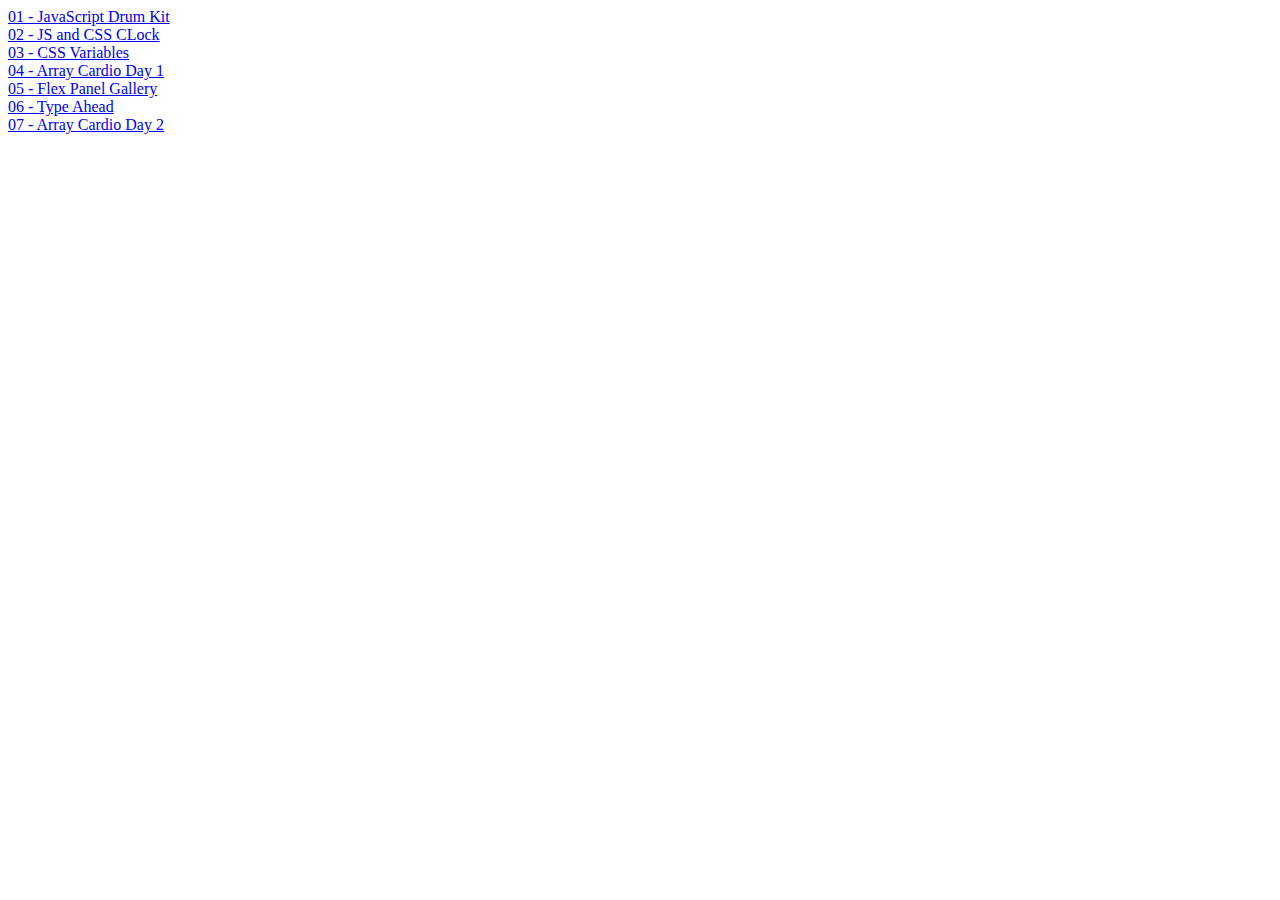
<file: index.html>
<!DOCTYPE html>
<html lang="en">

<head>
    <meta charset="UTF-8">
    <meta name="viewport" content="width=device-width, initial-scale=1.0">
    <link rel="stylesheet" href="style.css">
    <title>Javascript 30</title>
</head>

<body>
    <div class="links">
        <a href="./01 - JavaScript Drum Kit/index.html">01 - JavaScript Drum Kit</a>
        <a href="./02 - JS and CSS Clock/index.html">02 - JS and CSS CLock</a>
        <a href="./03 - CSS Variables/index.html">03 - CSS Variables</a>
        <a href="./04 - Array Cardio Day 1/index.html">04 - Array Cardio Day 1</a>
        <a href="./05 - Flex Panel Gallery/index.html">05 - Flex Panel Gallery</a>
        <a href="./06 - Type Ahead/index.html">06 - Type Ahead</a>
        <a href="./07 - Array Cardio Day 2/index.html">07 - Array Cardio Day 2</a>
    </div>
</body>

</html>
</file>
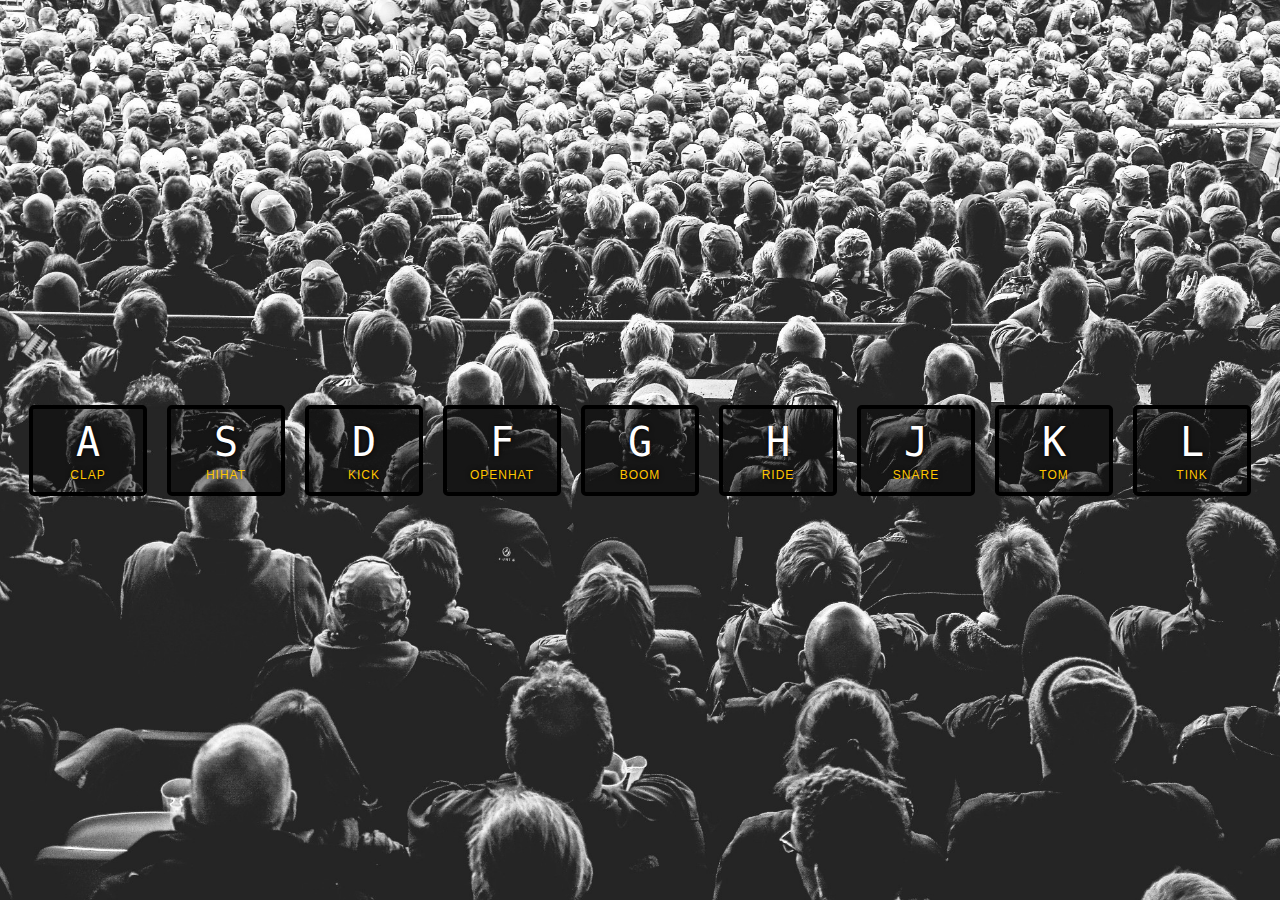
<file: 01 - JavaScript Drum Kit/index.html>
<!DOCTYPE html>
<html lang="en">

<head>
    <meta charset="UTF-8">
    <title>JS Drum Kit</title>
    <link rel="stylesheet" href="styles.css">
    <link rel="icon" href="https://fav.farm/🔥" />
</head>

<body>


    <div class="keys">
        <div data-key="65" class="key">
            <kbd>A</kbd>
            <span class="sound">clap</span>
        </div>
        <div data-key="83" class="key">
            <kbd>S</kbd>
            <span class="sound">hihat</span>
        </div>
        <div data-key="68" class="key">
            <kbd>D</kbd>
            <span class="sound">kick</span>
        </div>
        <div data-key="70" class="key">
            <kbd>F</kbd>
            <span class="sound">openhat</span>
        </div>
        <div data-key="71" class="key">
            <kbd>G</kbd>
            <span class="sound">boom</span>
        </div>
        <div data-key="72" class="key">
            <kbd>H</kbd>
            <span class="sound">ride</span>
        </div>
        <div data-key="74" class="key">
            <kbd>J</kbd>
            <span class="sound">snare</span>
        </div>
        <div data-key="75" class="key">
            <kbd>K</kbd>
            <span class="sound">tom</span>
        </div>
        <div data-key="76" class="key">
            <kbd>L</kbd>
            <span class="sound">tink</span>
        </div>
    </div>

    <audio data-key="65" src="sounds/clap.wav"></audio>
    <audio data-key="83" src="sounds/hihat.wav"></audio>
    <audio data-key="68" src="sounds/kick.wav"></audio>
    <audio data-key="70" src="sounds/openhat.wav"></audio>
    <audio data-key="71" src="sounds/boom.wav"></audio>
    <audio data-key="72" src="sounds/ride.wav"></audio>
    <audio data-key="74" src="sounds/snare.wav"></audio>
    <audio data-key="75" src="sounds/tom.wav"></audio>
    <audio data-key="76" src="sounds/tink.wav"></audio>

    <script src="script.js">

    </script>


</body>

</html>
</file>
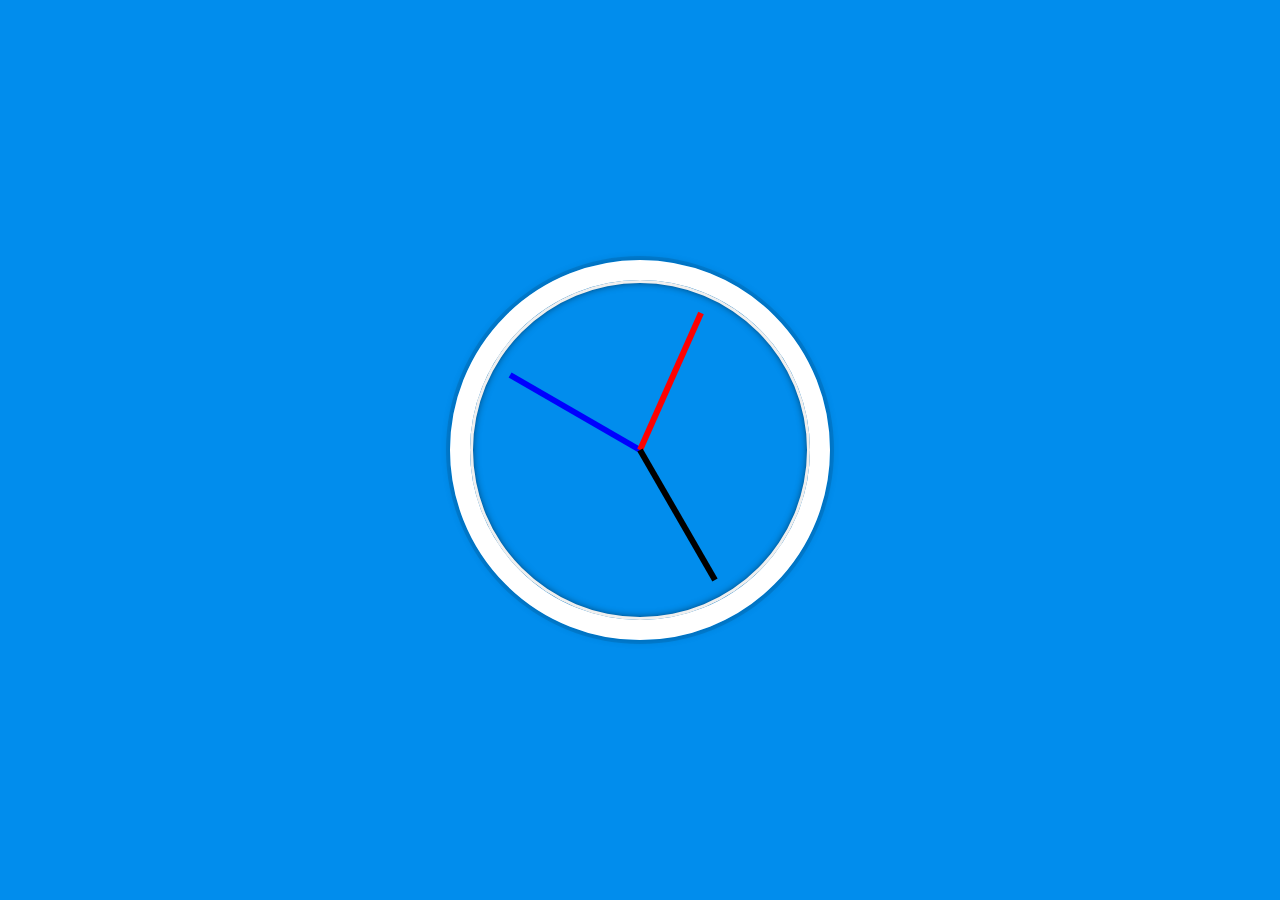
<file: 02 - JS and CSS Clock/index.html>
<!DOCTYPE html>
<html lang="en">
<head>
  <meta charset="UTF-8">
  <title>JS + CSS Clock</title>
  <link rel="icon" href="https://fav.farm/🔥" />
  <link rel="stylesheet" href="styles.css">
</head>
<body>


    <div class="clock">
      <div class="clock-face">
        <div class="hand hour-hand"></div>
        <div class="hand min-hand"></div>
        <div class="hand second-hand"></div>
      </div>
    </div>



  <script src="script.js"></script>
</body>
</html>
</file>
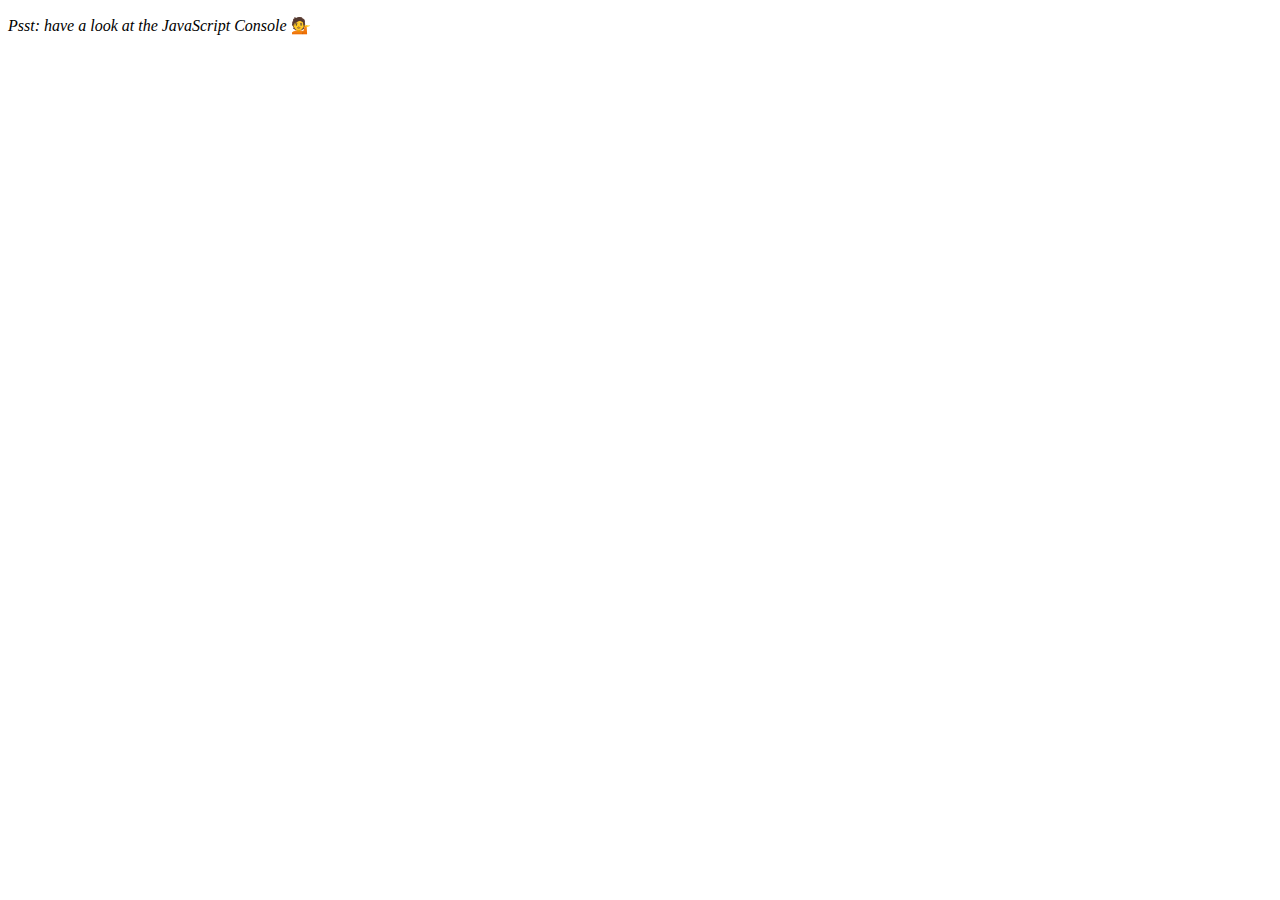
<file: 04 - Array Cardio Day 1/index.html>
<!DOCTYPE html>
<html lang="en">
<head>
  <meta charset="UTF-8">
  <title>Array Cardio 💪</title>
  <link rel="icon" href="https://fav.farm/🔥" />
</head>
<body>
  <p><em>Psst: have a look at the JavaScript Console</em> 💁</p>
  <script src="script.js">
  </script>
</body>
</html>
</file>
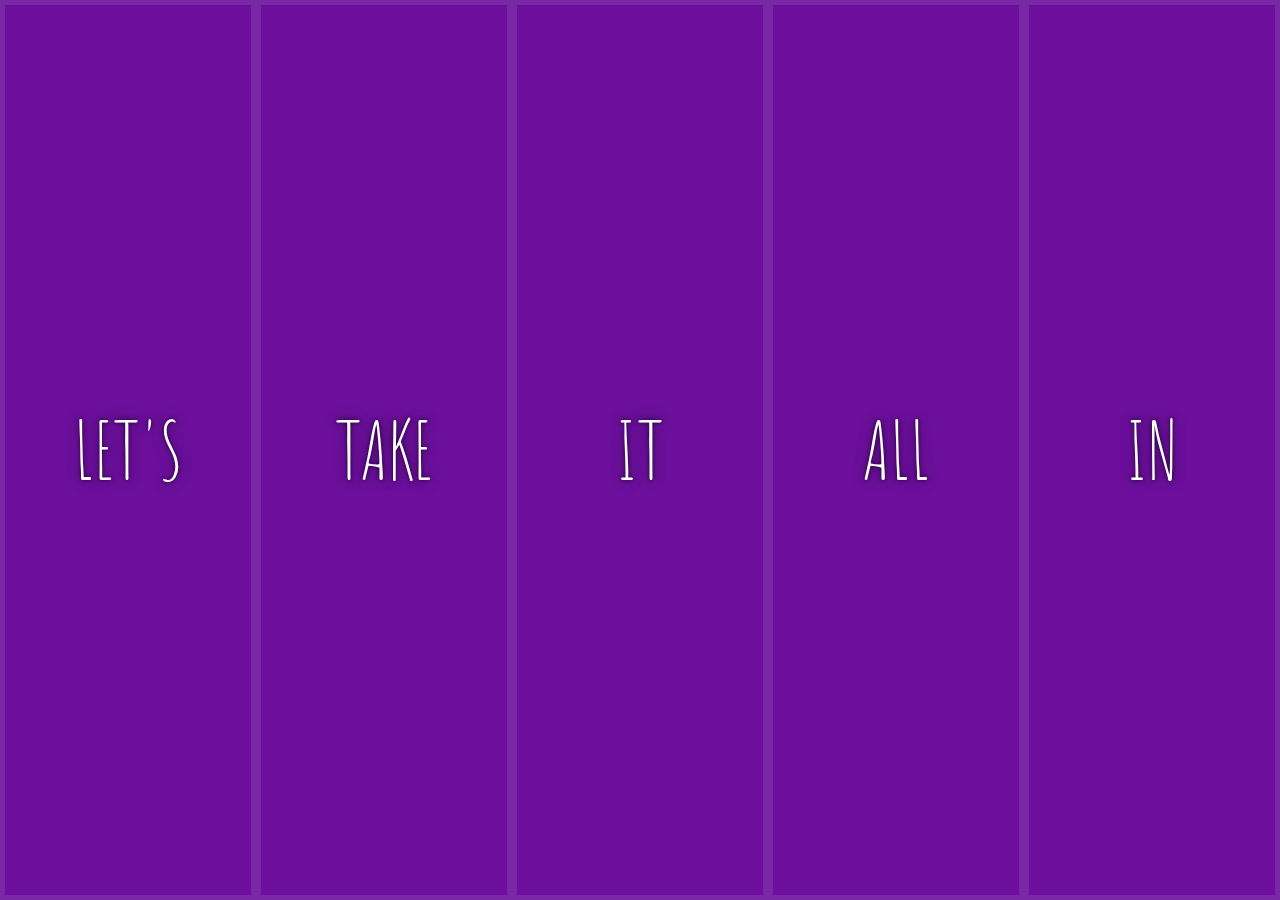
<file: 05 - Flex Panel Gallery/index.html>
<!DOCTYPE html>
<html lang="en">

<head>
    <meta charset="UTF-8">
    <title>Flex Panels 💪</title>
    <link href='https://fonts.googleapis.com/css?family=Amatic+SC' rel='stylesheet' type='text/css'>
    <link rel="icon" href="https://fav.farm/🔥" />
    <link rel="stylesheet" href="styles.css">
</head>

<body>

    <div class="panels">
        <div class="panel panel1">
            <p>Hey</p>
            <p>Let's</p>
            <p>Dance</p>
        </div>
        <div class="panel panel2">
            <p>Give</p>
            <p>Take</p>
            <p>Receive</p>
        </div>
        <div class="panel panel3">
            <p>Experience</p>
            <p>It</p>
            <p>Today</p>
        </div>
        <div class="panel panel4">
            <p>Give</p>
            <p>All</p>
            <p>You can</p>
        </div>
        <div class="panel panel5">
            <p>Life</p>
            <p>In</p>
            <p>Motion</p>
        </div>
    </div>

    <script src="script.js"></script>
</body>
</html>
</file>
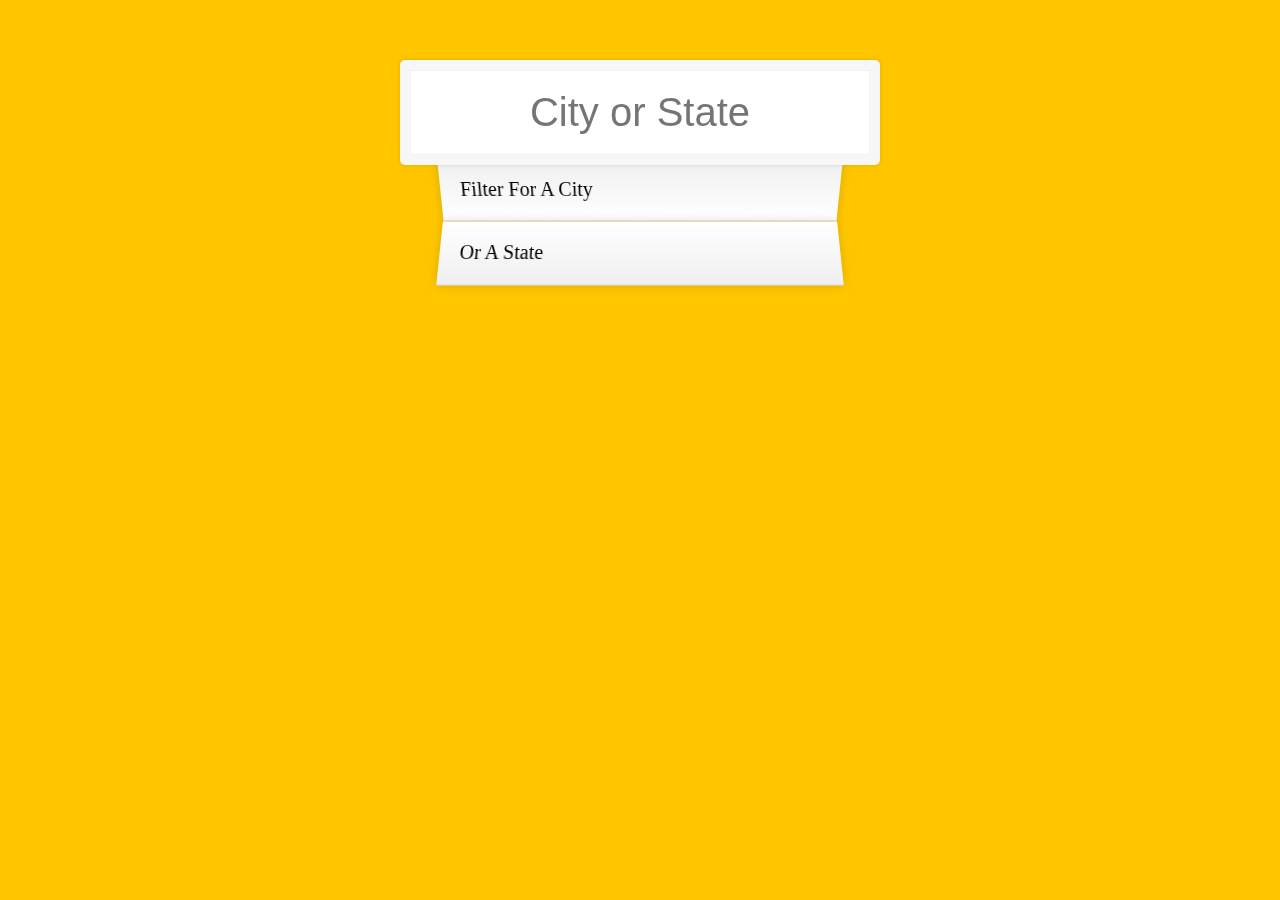
<file: 06 - Type Ahead/index.html>
<!DOCTYPE html>
<html lang="en">
<head>
  <meta charset="UTF-8">
  <title>Type Ahead 👀</title>
  <link rel="stylesheet" href="style.css">
  <link rel="icon" href="https://fav.farm/🔥" />
</head>
<body>

  <form class="search-form">
    <input type="text" class="search" placeholder="City or State">
    <ul class="suggestions">
      <li>Filter for a city</li>
      <li>or a state</li>
    </ul>
  </form>
<script src="script.js"></script>
</body>
</html>
</file>
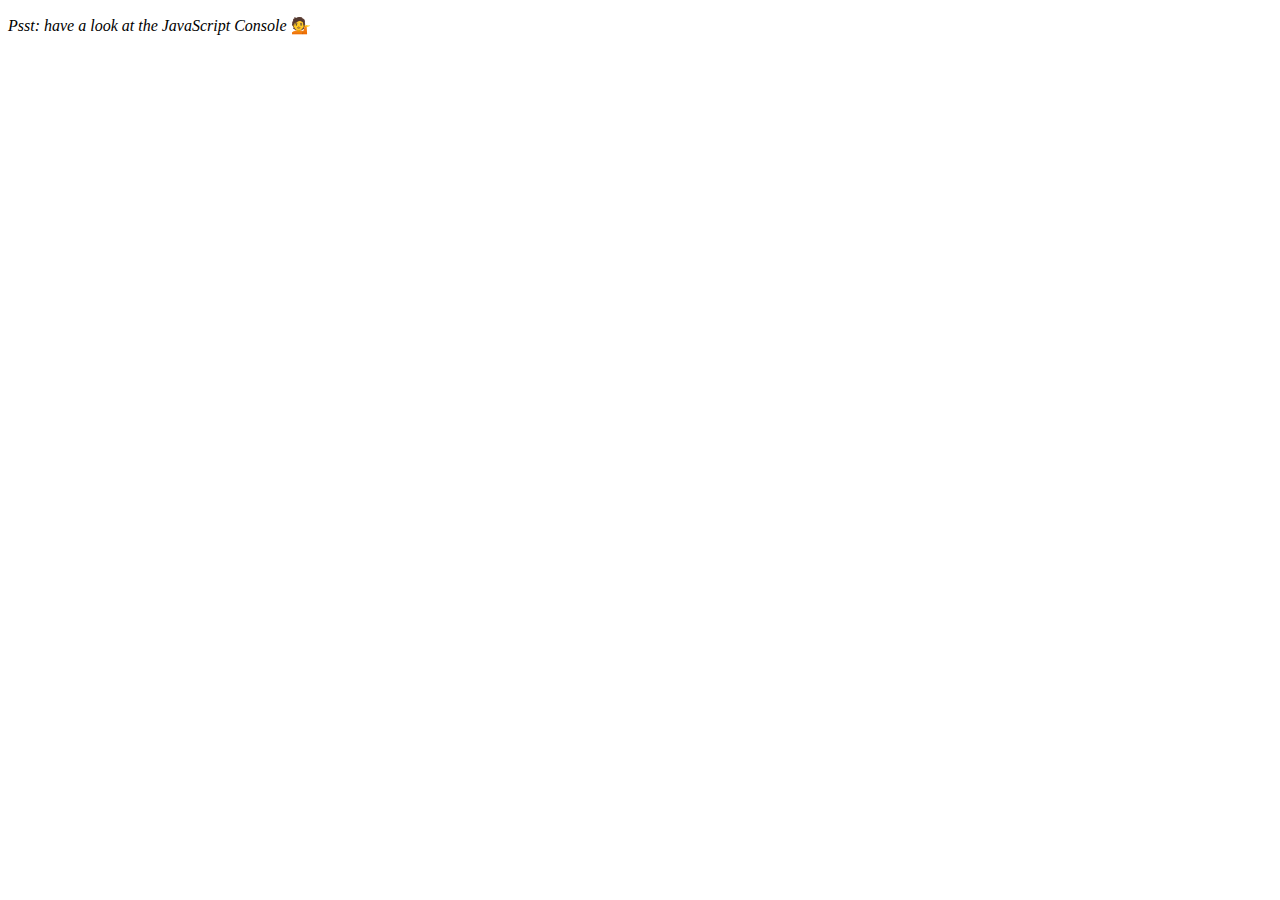
<file: 07 - Array Cardio Day 2/index.html>
<!DOCTYPE html>
<html lang="en">
<head>
  <meta charset="UTF-8">
  <title>Array Cardio 💪💪</title>
  <link rel="icon" href="https://fav.farm/🔥" />
</head>
<body>
  <p><em>Psst: have a look at the JavaScript Console</em> 💁</p>
  <script src="script.js"></script>
</body>
</html>
</file>
<file: style.css>
.links {
    display: flex;
    flex-direction: column;
}
</file>
<file: 01 - JavaScript Drum Kit/styles.css>
html {
    font-size: 10px;
    background: url(./background.jpg) bottom center;
    background-size: cover;
}

body, html {
    margin: 0;
    padding: 0;
    font-family: sans-serif;
}

.keys {
    display: flex;
    flex: 1;
    min-height: 100vh;
    align-items: center;
    justify-content: center;
}

.key {
    border: .4rem solid black;
    border-radius: .5rem;
    margin: 1rem;
    font-size: 1.5rem;
    padding: 1rem .5rem;
    transition: all .07s ease;
    width: 10rem;
    text-align: center;
    color: white;
    background: rgba(0, 0, 0, 0.4);
    text-shadow: 0 0 .5rem black;
}

.playing {
    transform: scale(1.1);
    border-color: #ffc600;
    box-shadow: 0 0 1rem #ffc600;
}

kbd {
    display: block;
    font-size: 4rem;
}

.sound {
    font-size: 1.2rem;
    text-transform: uppercase;
    letter-spacing: .1rem;
    color: #ffc600;
}
</file>
<file: 02 - JS and CSS Clock/styles.css>
html {
    background: #018DED  url(https://unsplash.it/1500/1000?image=881&blur=5);
    background-size: cover;
    font-family: 'helvetica neue';
    text-align: center;
    font-size: 10px;
}

body{
    margin: 0;
    font-size: 2rem;
    display: flex;
    flex: 1;
    min-height: 100vh;
    align-items: center;
    justify-content: center;
}

.clock{
    width: 30rem;
    aspect-ratio: 1/1;
    border: 20px solid white;
    border-radius: 50%;
    position: relative;
    padding: 2rem;
    box-shadow:
    0 0 0 4px rgba(0,0,0,0.1),
    inset 0 0 0 3px #EFEFEF,
    inset 0 0 10px black,
    0 0 10px rgba(0,0,0,0.2);
}

.clock-face {
    position: relative;
    width: 100%;
    height: 100%;
    /* move the div upward 3px */
    transform: translateY(-3px);
    /* background-color: red; */
}

.hand {
    width: 50%;
    height: 6px;
    background: black ;
    position: absolute;
    top: 50%;
    transform-origin: 100%;
    transform: rotate(90deg);
    transition: all 0.05s;
    transition-timing-function: cubic-bezier(0.1, 2.7, 0.58, 1);
}

.min-hand{
    background-color: red;
}

.hour-hand{
    background-color: blue;
}
</file>
<file: 05 - Flex Panel Gallery/styles.css>
html {
    box-sizing: border-box;
    background: #ffc600;
    font-family: 'helvetica neue';
    font-size: 20px;
    font-weight: 200;
}

body {
    margin: 0;
}

*,
*:before,
*:after {
    box-sizing: inherit;
}

.panels {
    display: flex;
    min-height: 100vh;
    overflow: hidden;
}

.panel {
    background: #6B0F9C;
    box-shadow: inset 0 0 0 5px rgba(255, 255, 255, 0.1);
    color: white;
    text-align: center;
    align-items: center;
    /* Safari transitionend event.propertyName === flex */
    /* Chrome + FF transitionend event.propertyName === flex-grow */
    transition:
        font-size 0.7s cubic-bezier(0.61, -0.19, 0.7, -0.11),
        flex 0.7s cubic-bezier(0.61, -0.19, 0.7, -0.11),
        background 0.2s;
    font-size: 20px;
    background-size: cover;
    background-position: center;
    display: flex;
    flex: 1;
    flex-direction: column;
    justify-content: center;
    align-items: center;
    cursor: pointer;

}


/* Flex Children */
.panel>* {
    margin: 0;
    width: 100%;
    transition: transform 0.5s;
    flex: 1 0 auto;
    /* border: 1px solid red; */
    display: flex;
    justify-content: center;
    align-items: center;
}

.panel p {
    text-transform: uppercase;
    font-family: 'Amatic SC', cursive;
    text-shadow: 0 0 4px rgba(0, 0, 0, 0.72), 0 0 14px rgba(0, 0, 0, 0.45);
    font-size: 2em;
}

.panel p:nth-child(2) {
    font-size: 4em;
}

.panel p:nth-child(1) {
    transform: translateY(-100%);
}

.panel p:nth-child(3) {
    transform: translateY(100%);
}

.panel.open {
    font-size: 40px;
    flex: 5;
}

.panel p:nth-of-type(odd).open-active {
    transform: translateY(0%);
}

/* Wes Bos SOLUTION */
.panel > *:first-child { transform: translateY(-100%); }
.panel > *:last-child { transform: translateY(100%); }

/* .panel.open-active > *:first-child { transform: translateY(0); }
.panel.open-active > *:last-child { transform: translateY(0); } */





.panel1 {
    background-image: url('https://img.freepik.com/premium-photo/green-field-blue-sky_133748-4076.jpg?ga=GA1.1.1976851615.1739812413&semt=ais_hybrid');
}

.panel2 {
    background-image: url('https://img.freepik.com/free-vector/silhouette-pine-tree-landscape-against-starry-night-sky-with-northern-lights_1048-17349.jpg?ga=GA1.1.1976851615.1739812413&semt=ais_hybrid');
}

.panel3 {
    background-image: url('https://images.unsplash.com/photo-1465188162913-8fb5709d6d57?ixlib=rb-0.3.5&q=80&fm=jpg&crop=faces&cs=tinysrgb&w=1500&h=1500&fit=crop&s=967e8a713a4e395260793fc8c802901d');
}

.panel4 {
    background-image: url('https://img.freepik.com/free-photo/red-fox-vulpes-vulpes-european-forest_475641-240.jpg');
}

.panel5 {
    background-image: url('https://img.freepik.com/free-photo/field-with-yellow-flowers-blue-sky_1160-461.jpg');
}
</file>
<file: 06 - Type Ahead/style.css>
html {
    box-sizing: border-box;
    background: #ffc600;
    font-family: 'helvetica neue';
    font-size: 20px;
    font-weight: 200;
}

*, *:before, *:after {
    box-sizing: inherit;
    /* border: 2px solid blue; */
}

input {
    width: 100%;
    padding: 20px;
}

.search-form {
    max-width: 400px;
    margin: 50px auto;
}

input.search {
    margin: 0;
    text-align: center;
    outline: 0;
    border: 10px solid #F7F7F7;
    width: 120%;
    left: -10%;
    position: relative;
    top: 10px;
    z-index: 2;
    border-radius: 5px;
    font-size: 40px;
    box-shadow: 0 0 5px rgba(0, 0, 0, 0.12), inset 0 0 2px rgba(0, 0, 0, 0.19); ;
}


.suggestions {
    margin: 0;
    padding: 0;
    position: relative;
    /*perspective: 20px;*/
  }
  
  .suggestions li {
    background: white;
    list-style: none;
    border-bottom: 1px solid #D8D8D8;
    box-shadow: 0 0 10px rgba(0, 0, 0, 0.14);
    margin: 0;
    padding: 20px;
    transition: background 0.2s;
    display: flex;
    justify-content: space-between;
    text-transform: capitalize;
  }
  
  .suggestions li:nth-child(even) {
    transform: perspective(100px) rotateX(3deg) translateY(2px) scale(1.001);
    background: linear-gradient(to bottom,  #ffffff 0%,#EFEFEF 100%);
  }
  
  .suggestions li:nth-child(odd) {
    transform: perspective(100px) rotateX(-3deg) translateY(3px);
    background: linear-gradient(to top,  #ffffff 0%,#EFEFEF 100%);
  }
  
  span.population {
    font-size: 15px;
  }
  
  .hl {
    background: #ffc600;
  }
</file>
